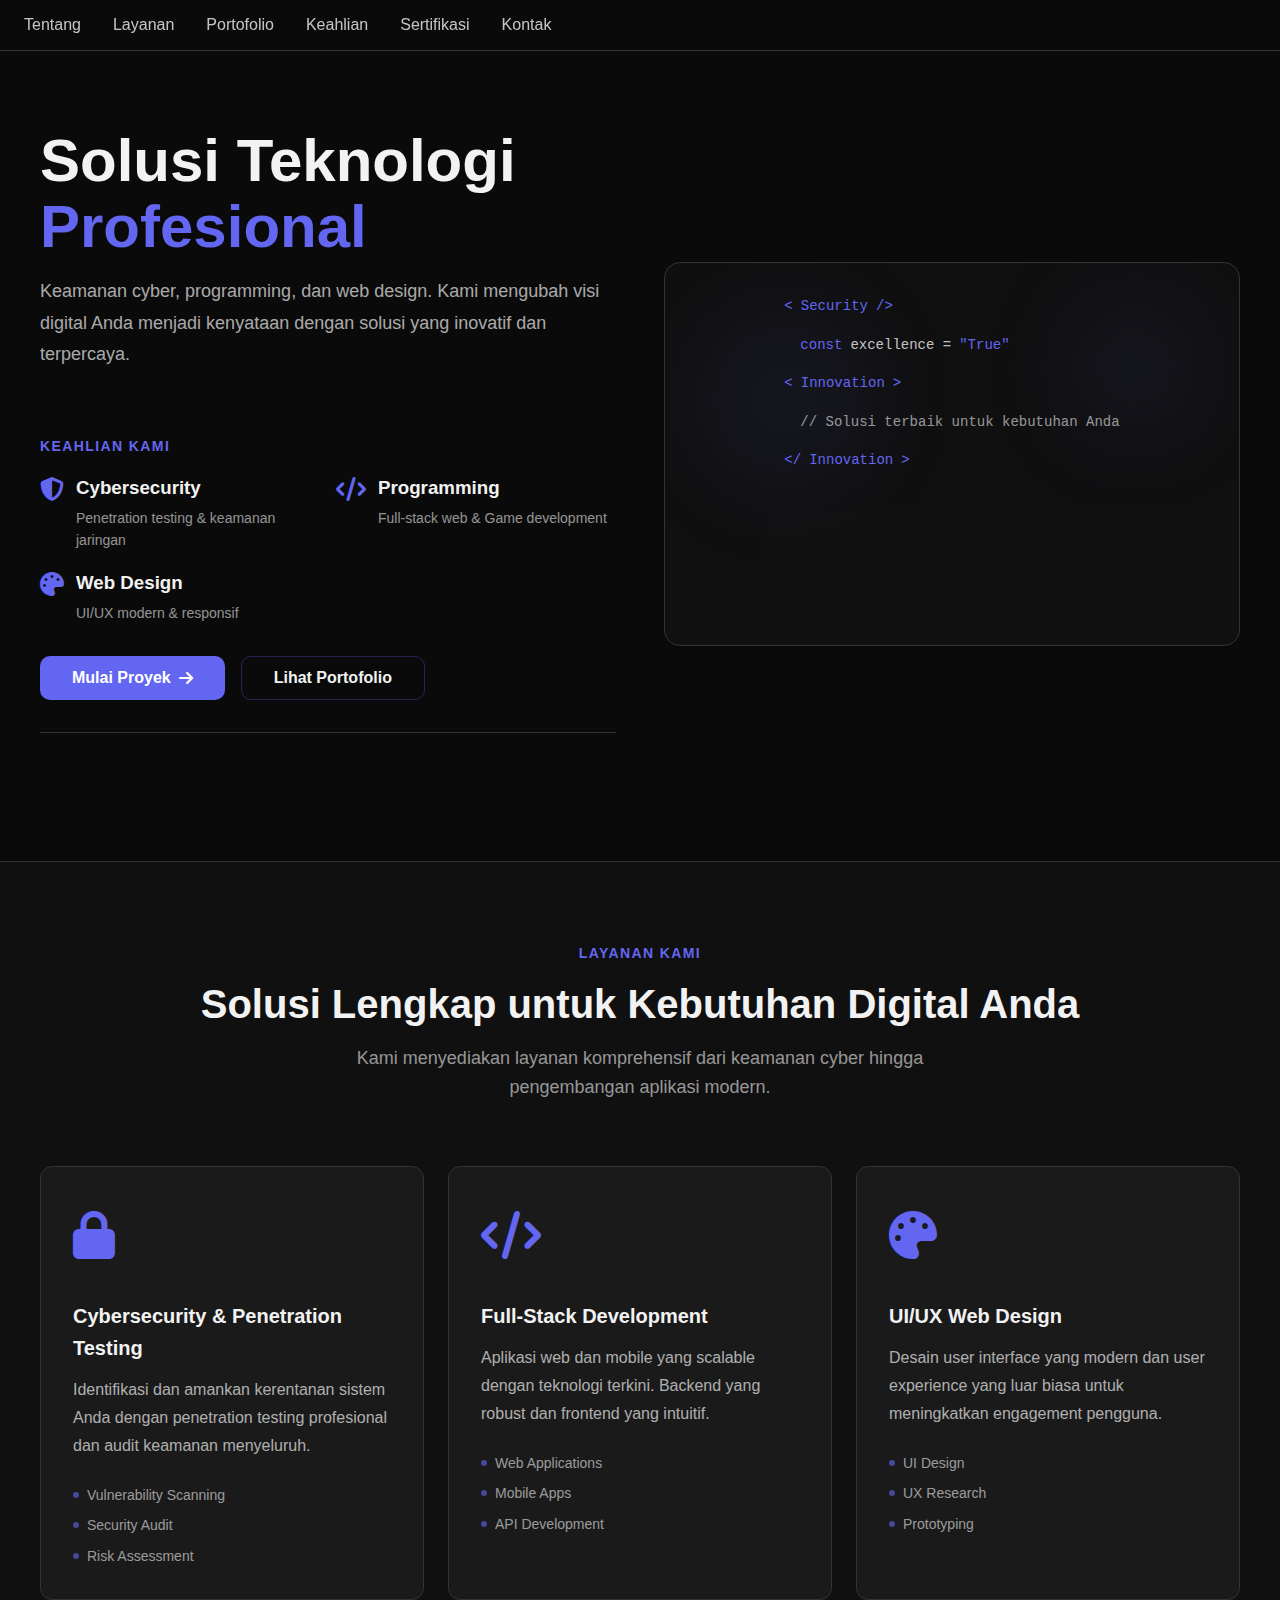
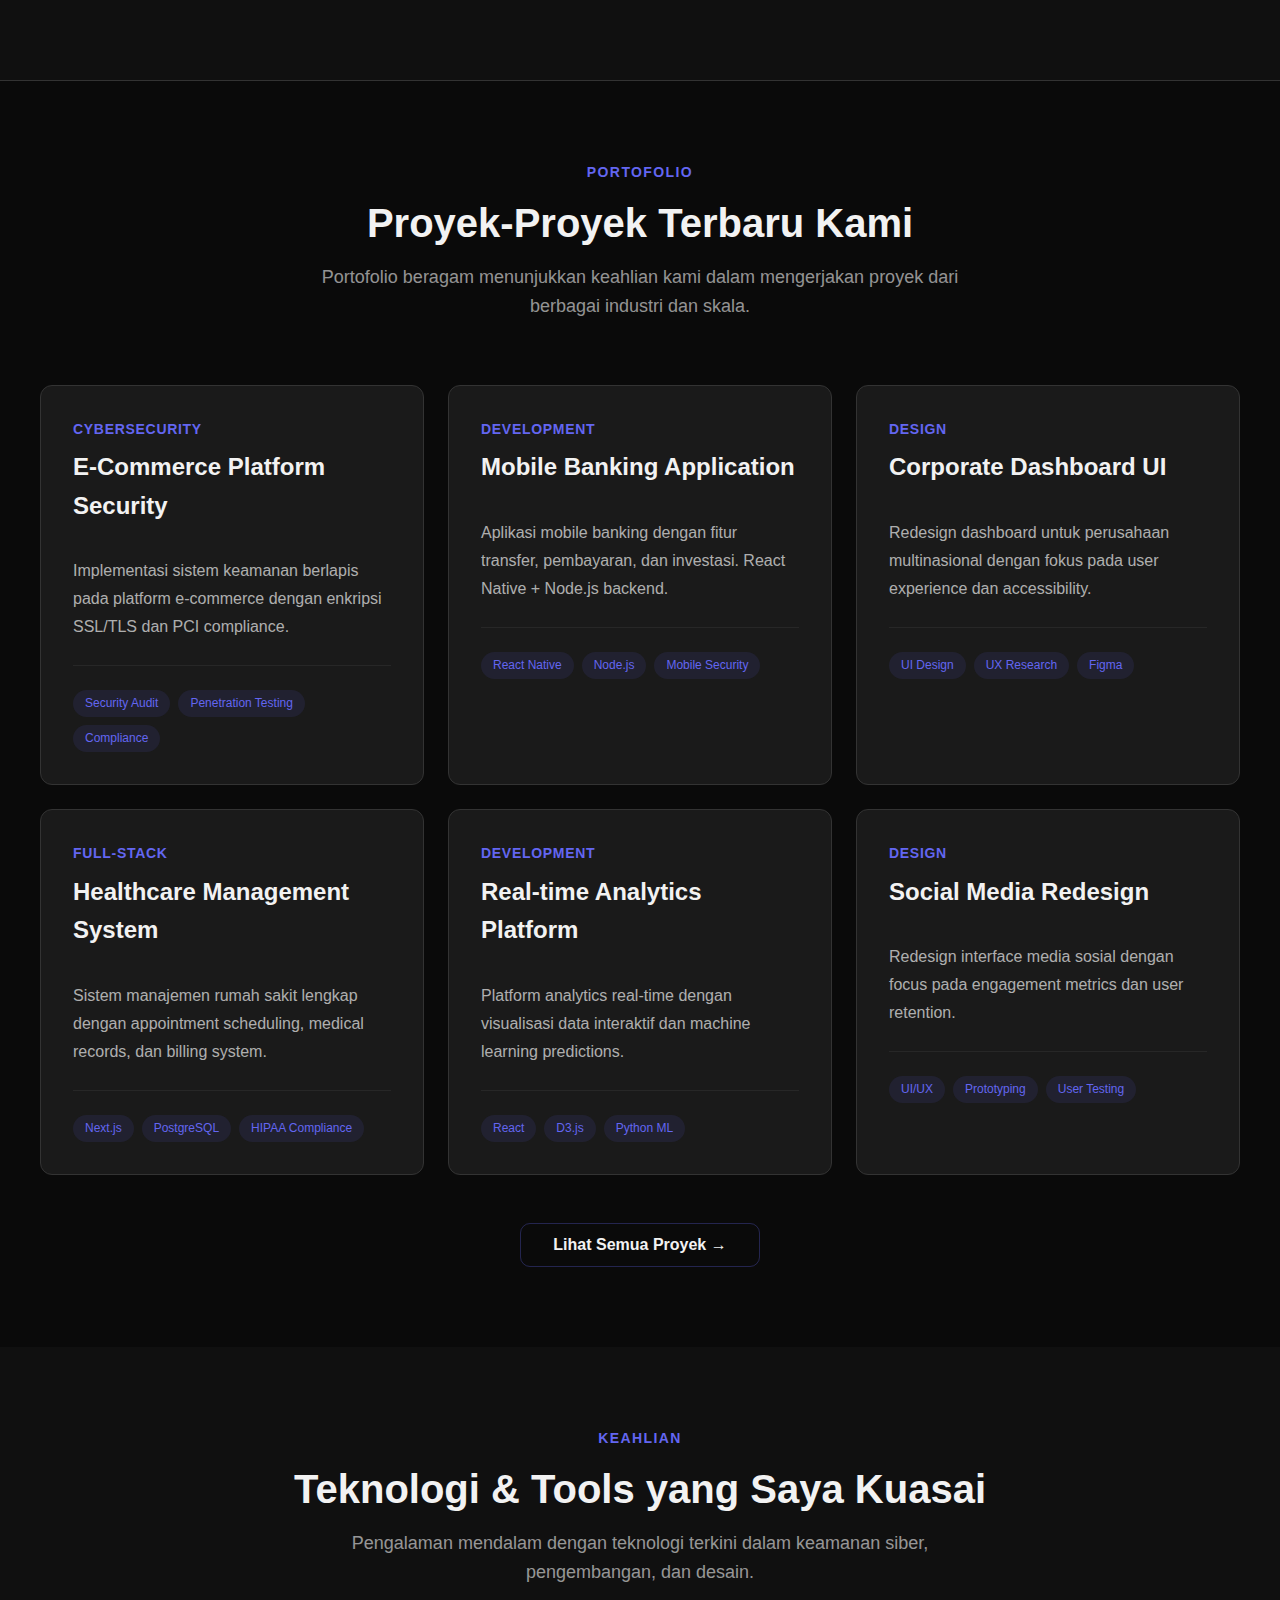
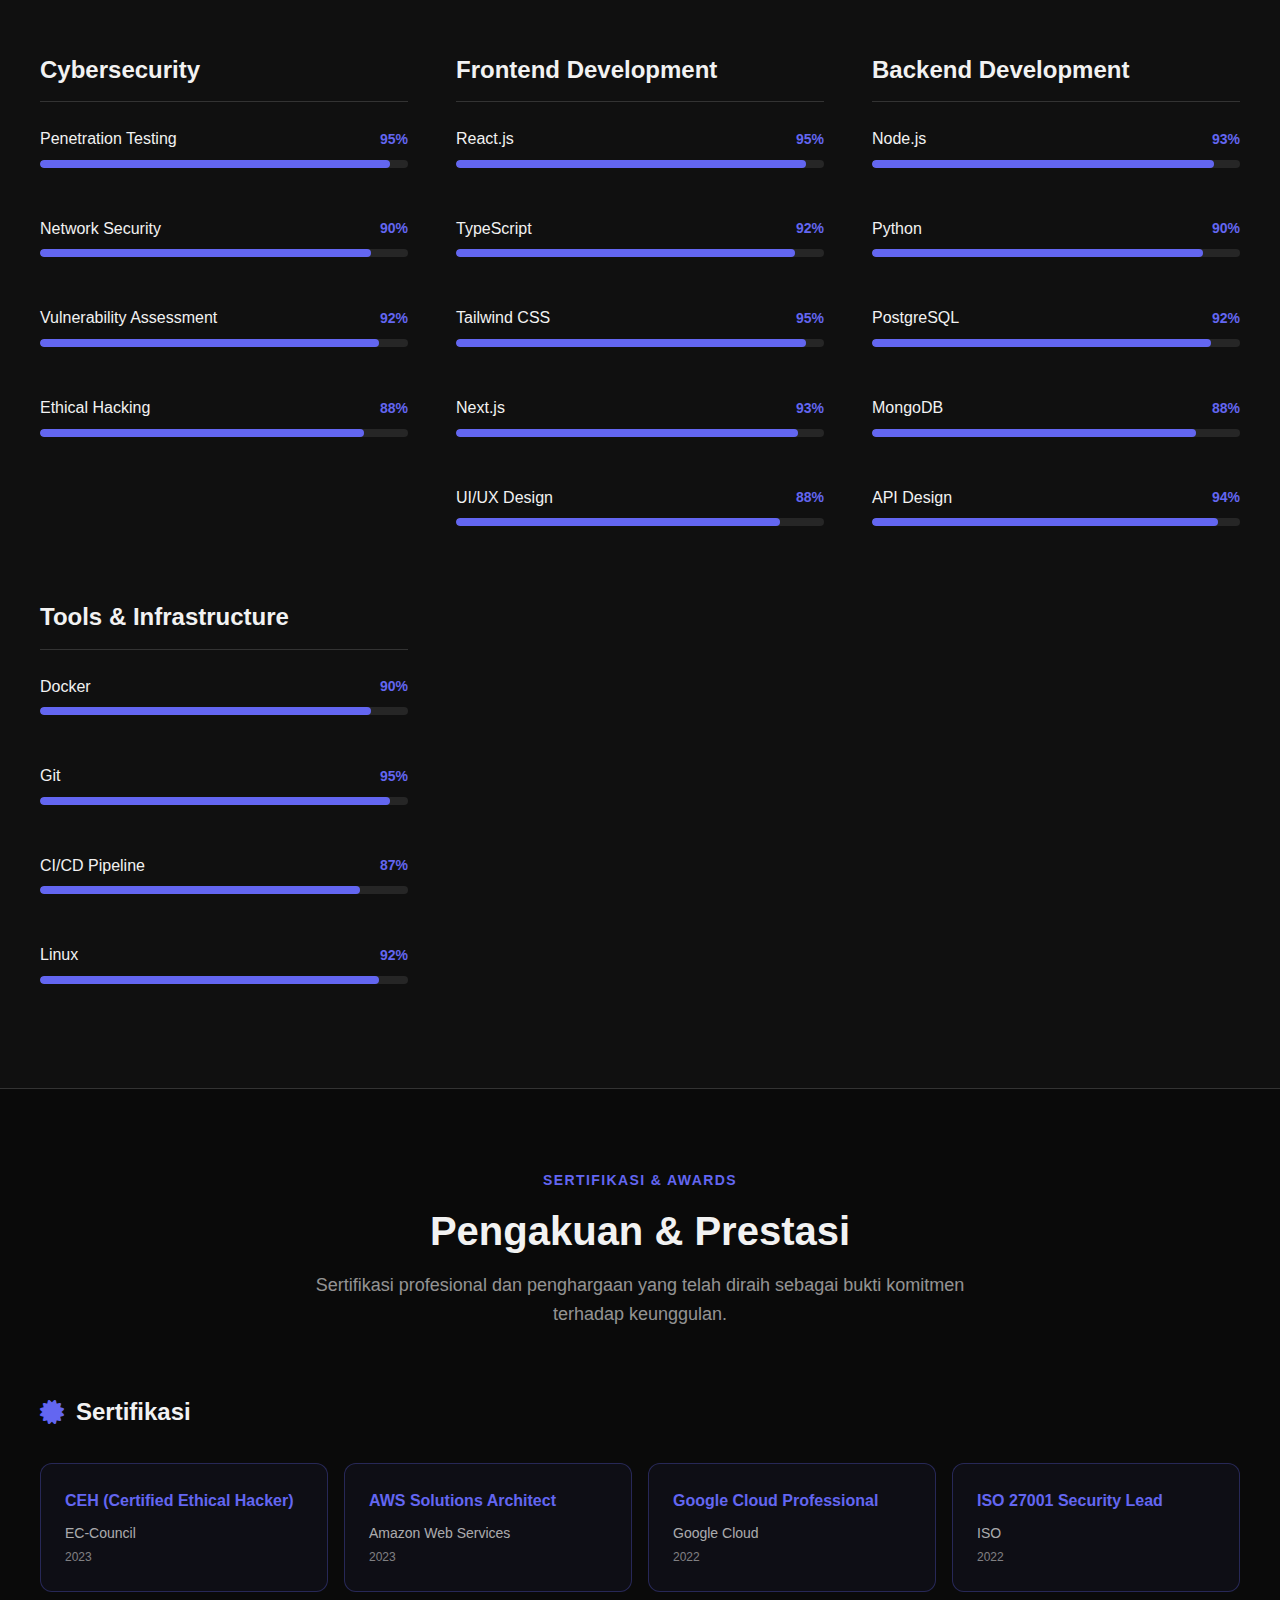
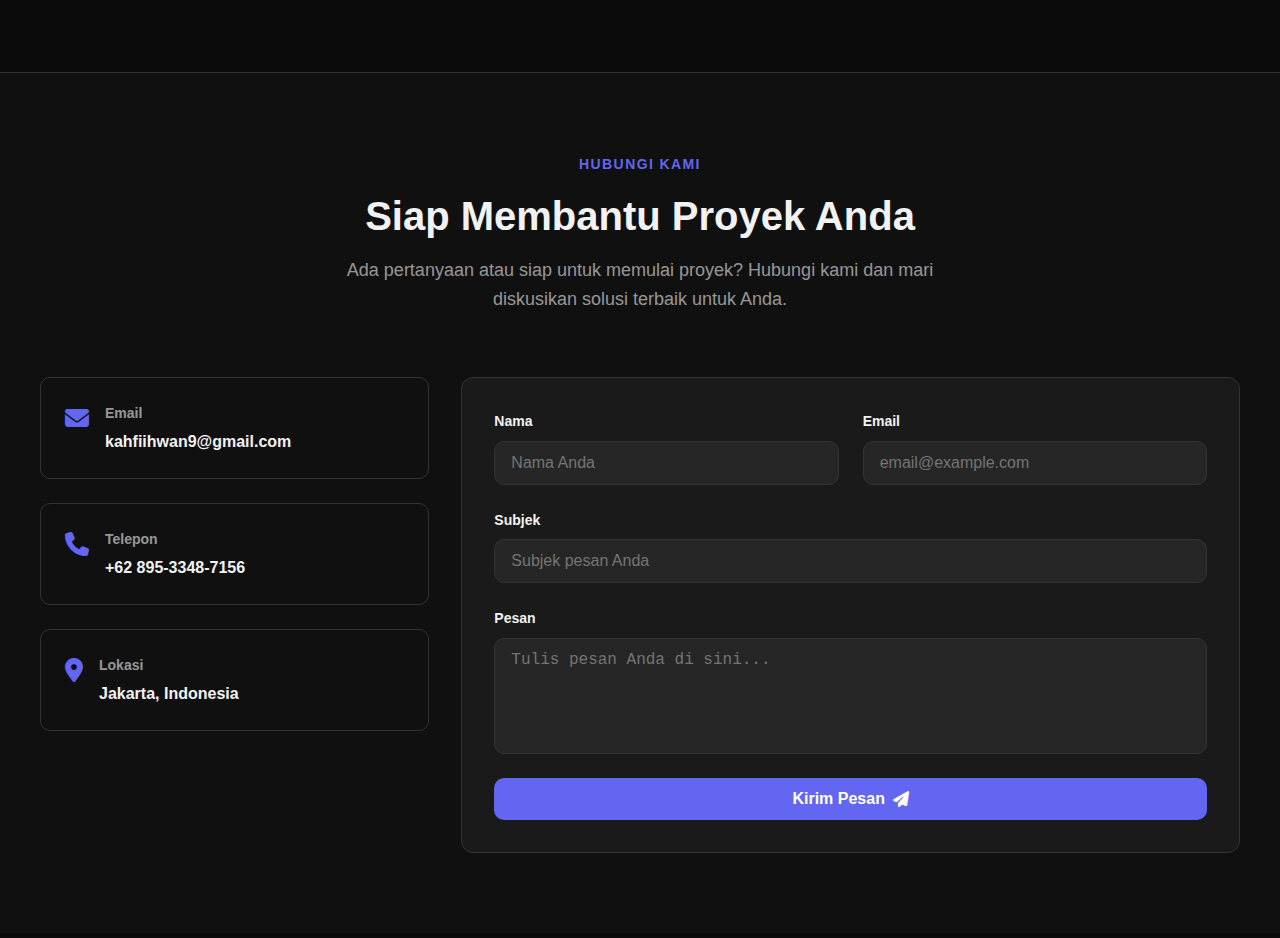
<file: index.html>
<!DOCTYPE html>
<html lang="id">
<head>
    <meta charset="UTF-8">
    <meta name="viewport" content="width=device-width, initial-scale=1.0">
    <title>IkhwanulKahfi-Protofolio</title>
    <meta name="description" content="Professional portfolio for cybersecurity specialist, programmer, and web designer. Expert services in securing your digital assets.">
    <link rel="stylesheet" href="styles.css">
    <link rel="stylesheet" href="https://cdnjs.cloudflare.com/ajax/libs/font-awesome/6.4.0/css/all.min.css">
</head>
<body class="dark">
    <!-- Scroll Progress -->
    <div class="scroll-progress" id="scrollProgress"></div>

    <!-- Header -->
    <header class="header">
        <nav class="nav">
            <div class="nav-menu" id="navMenu">
                <button class="nav-link" onclick="scrollToSection('about')">Tentang</button>
                <button class="nav-link" onclick="scrollToSection('services')">Layanan</button>
                <button class="nav-link" onclick="scrollToSection('portfolio')">Portofolio</button>
                <button class="nav-link" onclick="scrollToSection('skills')">Keahlian</button>
                <button class="nav-link" onclick="scrollToSection('certifications')">Sertifikasi</button>
                <button class="nav-link" onclick="scrollToSection('contact')">Kontak</button>
            </div>
            <button class="nav-toggle" id="navToggle" aria-label="Toggle menu">
                <i class="fas fa-bars"></i>
            </button>
        </nav>
    </header>

    <main>
        <!-- Hero Section -->
        <section id="about" class="section hero-section">
            <div class="container">
                <div class="hero-grid">
                    <div class="hero-content">
                        <div class="hero-text">
                            <h1 class="hero-title">
                                Solusi Teknologi <span class="gradient-text">Profesional</span>
                            </h1>
                            <p class="hero-description">
                                Keamanan cyber, programming, dan web design. Kami mengubah visi digital Anda menjadi kenyataan dengan solusi yang inovatif dan terpercaya.
                            </p>
                        </div>

                        <div class="hero-skills">
                            <p class="section-label">Keahlian Kami</p>
                            <div class="skills-grid">
                                <div class="skill-item">
                                    <i class="fas fa-shield-alt skill-icon"></i>
                                    <div>
                                        <h3>Cybersecurity</h3>
                                        <p>Penetration testing & keamanan jaringan</p>
                                    </div>
                                </div>
                                <div class="skill-item">
                                    <i class="fas fa-code skill-icon"></i>
                                    <div>
                                        <h3>Programming</h3>
                                        <p>Full-stack web & Game development</p>
                                    </div>
                                </div>
                                <div class="skill-item">
                                    <i class="fas fa-palette skill-icon"></i>
                                    <div>
                                        <h3>Web Design</h3>
                                        <p>UI/UX modern & responsif</p>
                                    </div>
                                </div>
                            </div>
                        </div>

                        <div class="hero-actions">
                            <button class="btn btn-primary" onclick="scrollToSection('contact')">
                                Mulai Proyek
                                <i class="fas fa-arrow-right"></i>
                            </button>
                            <button class="btn btn-outline" onclick="scrollToSection('portfolio')">
                                Lihat Portofolio
                            </button>
                        </div>

                        <div class="hero-stats">
                            <div class="stat-item">
                                <!-- ISI NANTI KALO UDAH ADA PROYEK -->
                            </div>
                            <div class="stat-item">
                            <!-- ISI NANTI KALO UDAH PUNYA PENGALAMAN -->
                            </div>
                            <div class="stat-item">
                              <!-- ISI NANTI KALO UDAH ADA KLIENT -->
                            </div>
                        </div>
                    </div>

                    <div class="hero-visual">
                        <div class="code-visual">
                            <div class="code-bg-1"></div>
                            <div class="code-bg-2"></div>
                            <div class="code-content">
                                <div class="code-line">
                                    <span class="code-tag">&lt;</span>
                                    <span class="code-keyword">Security</span>
                                    <span class="code-tag">/&gt;</span>
                                </div>
                                <div class="code-line indent">
                                    <span class="code-keyword">const</span>
                                    <span class="code-text"> excellence =</span>
                                    <span class="code-string"> "True"</span>
                                </div>
                                <div class="code-line">
                                    <span class="code-tag">&lt;</span>
                                    <span class="code-keyword">Innovation</span>
                                    <span class="code-tag">&gt;</span>
                                </div>
                                <div class="code-line indent">
                                    <span class="code-comment">// Solusi terbaik untuk kebutuhan Anda</span>
                                </div>
                                <div class="code-line">
                                    <span class="code-tag">&lt;/</span>
                                    <span class="code-keyword">Innovation</span>
                                    <span class="code-tag">&gt;</span>
                                </div>
                            </div>
                        </div>
                    </div>
                </div>
            </div>
        </section>

        <!-- Services Section -->
        <section id="services" class="section services-section">
            <div class="container">
                <div class="section-header">
                    <p class="section-label">Layanan Kami</p>
                    <h2 class="section-title">Solusi Lengkap untuk Kebutuhan Digital Anda</h2>
                    <p class="section-description">
                        Kami menyediakan layanan komprehensif dari keamanan cyber hingga pengembangan aplikasi modern.
                    </p>
                </div>

                <div class="services-grid" id="servicesGrid">
                    <!-- Services will be loaded from JavaScript -->
                </div>
            </div>
        </section>

        <!-- Portfolio Section -->
        <section id="portfolio" class="section portfolio-section">
            <div class="container">
                <div class="section-header">
                    <p class="section-label">Portofolio</p>
                    <h2 class="section-title">Proyek-Proyek Terbaru Kami</h2>
                    <p class="section-description">
                        Portofolio beragam menunjukkan keahlian kami dalam mengerjakan proyek dari berbagai industri dan skala.
                    </p>
                </div>

                <div class="portfolio-grid" id="portfolioGrid">
                    <!-- Portfolio items will be loaded from JavaScript -->
                </div>

                <div class="text-center mt-12">
                    <button class="btn btn-outline">Lihat Semua Proyek →</button>
                </div>
            </div>
        </section>

        <!-- Skills Section -->
        <section id="skills" class="section skills-section">
            <div class="container">
                <div class="section-header">
                    <p class="section-label">Keahlian</p>
                    <h2 class="section-title">Teknologi & Tools yang Saya Kuasai</h2>
                    <p class="section-description">
                        Pengalaman mendalam dengan teknologi terkini dalam keamanan siber, pengembangan, dan desain.
                    </p>
                </div>

                <div class="skills-categories-grid" id="skillsGrid">
                    <!-- Skills will be loaded from JavaScript -->
                </div>
            </div>
        </section>

        <!-- Certifications Section -->
        <section id="certifications" class="section certifications-section">
            <div class="container">
                <div class="section-header">
                    <p class="section-label">Sertifikasi & Awards</p>
                    <h2 class="section-title">Pengakuan & Prestasi</h2>
                    <p class="section-description">
                        Sertifikasi profesional dan penghargaan yang telah diraih sebagai bukti komitmen terhadap keunggulan.
                    </p>
                </div>

                <div id="certificationsContent">
                    <!-- Certifications will be loaded from JavaScript -->
                </div>
            </div>
        </section>

        <!-- Contact Section -->
        <section id="contact" class="section contact-section">
            <div class="container">
                <div class="section-header">
                    <p class="section-label">Hubungi Kami</p>
                    <h2 class="section-title">Siap Membantu Proyek Anda</h2>
                    <p class="section-description">
                        Ada pertanyaan atau siap untuk memulai proyek? Hubungi kami dan mari diskusikan solusi terbaik untuk Anda.
                    </p>
                </div>

                <div class="contact-grid">
                    <div class="contact-info">
                        <a href="mailto:hello@techpro.id" class="contact-item">
                            <i class="fas fa-envelope contact-icon"></i>
                            <div>
                                <p class="contact-label">Email</p>
                                <p class="contact-value">kahfiihwan9@gmail.com</p>
                            </div>
                        </a>
                        <a href="tel:+628123456789" class="contact-item">
                            <i class="fas fa-phone contact-icon"></i>
                            <div>
                                <p class="contact-label">Telepon</p>
                                <p class="contact-value">+62 895-3348-7156</p>
                            </div>
                        </a>
                        <a href="#" class="contact-item">
                            <i class="fas fa-map-marker-alt contact-icon"></i>
                            <div>
                                <p class="contact-label">Lokasi</p>
                                <p class="contact-value">Jakarta, Indonesia</p>
                            </div>
                        </a>


                    </div>

                    <div class="contact-form-wrapper">
                        <form class="contact-form" id="contactForm">
                            <div id="formMessage" class="form-message" style="display: none;"></div>
                            <div class="form-grid">
                                <div class="form-group">
                                    <label>Nama</label>
                                    <input type="text" name="name" required placeholder="Nama Anda">
                                </div>
                                <div class="form-group">
                                    <label>Email</label>
                                    <input type="email" name="email" required placeholder="email@example.com">
                                </div>
                            </div>
                            <div class="form-group">
                                <label>Subjek</label>
                                <input type="text" name="subject" required placeholder="Subjek pesan Anda">
                            </div>
                            <div class="form-group">
                                <label>Pesan</label>
                                <textarea name="message" rows="5" required placeholder="Tulis pesan Anda di sini..."></textarea>
                            </div>
                            <button type="submit" class="btn btn-primary btn-full">
                                Kirim Pesan
                                <i class="fas fa-paper-plane"></i>
                            </button>
                        </form>
                    </div>
                </div>
            </div>
        </section>
    </main>
    <script src="data.js"></script>
    <script src="script.js"></script>
</body>
</html>
</file>
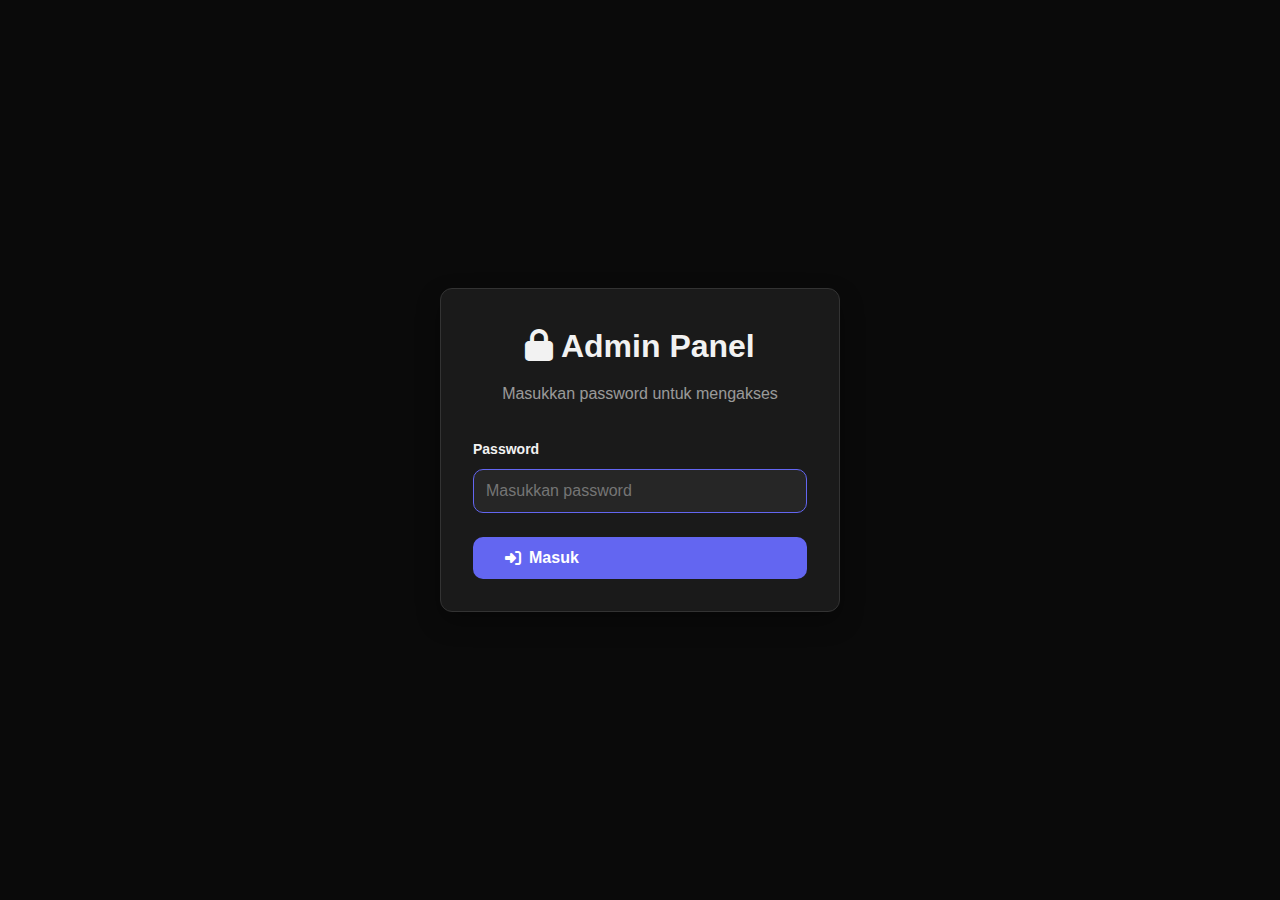
<file: admin.html>
<!DOCTYPE html>
<html lang="id">
<head>
    <meta charset="UTF-8">
    <meta name="viewport" content="width=device-width, initial-scale=1.0">
    <title>Admin Panel - Tech Pro</title>
    <link rel="stylesheet" href="styles.css">
    <link rel="stylesheet" href="https://cdnjs.cloudflare.com/ajax/libs/font-awesome/6.4.0/css/all.min.css">
    <style>
        .admin-container {
            min-height: 100vh;
            padding: 2rem 1rem;
        }
        .admin-header {
            margin-bottom: 2rem;
        }
        .admin-header h1 {
            font-size: 2.5rem;
            margin-bottom: 0.5rem;
        }
        .admin-header p {
            color: rgba(242, 242, 242, 0.6);
        }
        .admin-tabs {
            display: flex;
            gap: 1rem;
            margin-bottom: 2rem;
            border-bottom: 1px solid var(--border);
        }
        .admin-tab {
            padding: 0.75rem 1.5rem;
            background: none;
            border: none;
            border-bottom: 2px solid transparent;
            color: rgba(242, 242, 242, 0.6);
            font-weight: 600;
            cursor: pointer;
            transition: all 0.2s;
            font-size: 1rem;
        }
        .admin-tab.active {
            color: var(--primary);
            border-bottom-color: var(--primary);
        }
        .admin-tab:hover {
            color: var(--foreground);
        }
        .admin-content {
            display: none;
        }
        .admin-content.active {
            display: block;
        }
        .admin-actions {
            display: flex;
            justify-content: space-between;
            align-items: center;
            margin-bottom: 2rem;
        }
        .admin-actions h2 {
            font-size: 1.5rem;
        }
        .admin-buttons {
            display: flex;
            gap: 0.75rem;
        }
        .items-grid {
            display: grid;
            grid-template-columns: repeat(auto-fill, minmax(300px, 1fr));
            gap: 1rem;
        }
        .item-card {
            padding: 1rem;
            border-radius: 0.5rem;
            border: 1px solid var(--border);
            background: var(--card);
        }
        .item-card h3 {
            font-size: 1rem;
            font-weight: 600;
            margin-bottom: 0.5rem;
        }
        .item-card p {
            font-size: 0.875rem;
            color: rgba(242, 242, 242, 0.7);
            margin-bottom: 0.5rem;
        }
        .item-card-actions {
            display: flex;
            gap: 0.5rem;
            margin-top: 1rem;
        }
        .btn-small {
            padding: 0.5rem 0.75rem;
            font-size: 0.75rem;
        }
        .btn-danger {
            background: rgba(239, 68, 68, 0.1);
            color: #ef4444;
            border: 1px solid rgba(239, 68, 68, 0.3);
        }
        .btn-danger:hover {
            background: rgba(239, 68, 68, 0.2);
        }
        .modal {
            display: none;
            position: fixed;
            inset: 0;
            background: rgba(0, 0, 0, 0.5);
            z-index: 1000;
            align-items: center;
            justify-content: center;
            padding: 1rem;
        }
        .modal.active {
            display: flex;
        }
        .modal-content {
            background: var(--card);
            border: 1px solid var(--border);
            border-radius: 0.75rem;
            padding: 1.5rem;
            max-width: 42rem;
            width: 100%;
            max-height: 90vh;
            overflow-y: auto;
        }
        .modal-header {
            display: flex;
            justify-content: space-between;
            align-items: center;
            margin-bottom: 1.5rem;
        }
        .modal-header h3 {
            font-size: 1.5rem;
        }
        .modal-close {
            background: none;
            border: none;
            color: rgba(242, 242, 242, 0.6);
            font-size: 1.25rem;
            cursor: pointer;
        }
        .modal-close:hover {
            color: var(--foreground);
        }
        .form-group-full {
            margin-bottom: 1rem;
        }
        .form-group-full label {
            display: block;
            font-size: 0.875rem;
            font-weight: 600;
            margin-bottom: 0.5rem;
        }
        .form-group-full input,
        .form-group-full textarea,
        .form-group-full select {
            width: 100%;
            padding: 0.75rem;
            border-radius: var(--radius);
            border: 1px solid var(--border);
            background: var(--secondary);
            color: var(--foreground);
            font-size: 1rem;
        }
        .form-group-full textarea {
            resize: none;
        }
        .color-grid {
            display: grid;
            grid-template-columns: repeat(4, 1fr);
            gap: 0.5rem;
            margin-top: 0.5rem;
        }
        .color-option {
            height: 3rem;
            border-radius: var(--radius);
            border: 2px solid var(--border);
            cursor: pointer;
            transition: border-color 0.2s;
            position: relative;
        }
        .color-option.selected {
            border-color: var(--primary);
            border-width: 3px;
        }
        .color-option.bg-gradient-to-br {
            background: linear-gradient(to bottom right, var(--gradient-from), var(--gradient-to));
        }
        .modal-actions {
            display: flex;
            gap: 0.75rem;
            margin-top: 1.5rem;
        }
        .empty-state-admin {
            text-align: center;
            padding: 3rem;
            border: 1px dashed var(--border);
            border-radius: 0.5rem;
            color: rgba(242, 242, 242, 0.6);
        }
        .tag-input {
            font-size: 0.875rem;
        }
        .cert-badge {
            display: inline-block;
            padding: 0.25rem 0.5rem;
            font-size: 0.75rem;
            border-radius: 0.25rem;
            background: rgba(99, 102, 241, 0.1);
            color: var(--primary);
            margin-top: 0.5rem;
        }
        .login-screen {
            display: flex;
            align-items: center;
            justify-content: center;
            min-height: 100vh;
            padding: 2rem 1rem;
        }
        .login-box {
            background: var(--card);
            border: 1px solid var(--border);
            border-radius: 0.75rem;
            padding: 2rem;
            max-width: 400px;
            width: 100%;
            box-shadow: 0 10px 25px rgba(0, 0, 0, 0.3);
        }
        .login-box h1 {
            font-size: 2rem;
            margin-bottom: 0.5rem;
            text-align: center;
        }
        .login-box p {
            color: rgba(242, 242, 242, 0.6);
            text-align: center;
            margin-bottom: 2rem;
        }
        .login-form-group {
            margin-bottom: 1.5rem;
        }
        .login-form-group label {
            display: block;
            font-size: 0.875rem;
            font-weight: 600;
            margin-bottom: 0.5rem;
        }
        .login-form-group input {
            width: 100%;
            padding: 0.75rem;
            border-radius: var(--radius);
            border: 1px solid var(--border);
            background: var(--secondary);
            color: var(--foreground);
            font-size: 1rem;
        }
        .login-form-group input:focus {
            outline: none;
            border-color: var(--primary);
        }
        .login-error {
            color: #ef4444;
            font-size: 0.875rem;
            margin-top: 0.5rem;
            display: none;
        }
        .login-error.show {
            display: block;
        }
        .admin-content-wrapper {
            display: none;
        }
        .admin-content-wrapper.authenticated {
            display: block;
        }
    </style>
</head>
<body class="dark">
    <!-- Login Screen -->
    <div id="loginScreen" class="login-screen">
        <div class="login-box">
            <h1><i class="fas fa-lock"></i> Admin Panel</h1>
            <p>Masukkan password untuk mengakses</p>
            <form id="loginForm" onsubmit="handleLogin(event)">
                <div class="login-form-group">
                    <label for="passwordInput">Password</label>
                    <input type="password" id="passwordInput" required autofocus placeholder="Masukkan password">
                    <div id="loginError" class="login-error">Password salah! Silakan coba lagi.</div>
                </div>
                <button type="submit" class="btn btn-primary" style="width: 100%;">
                    <i class="fas fa-sign-in-alt"></i> Masuk
                </button>
            </form>
        </div>
    </div>

    <!-- Admin Content (hidden until authenticated) -->
    <div id="adminContent" class="admin-content-wrapper">
    <div class="admin-container">
        <div class="container">
            <div class="admin-header">
                <h1>Admin Panel</h1>
                <p>Kelola konten portfolio dan sertifikasi</p>
            </div>

            <div class="admin-tabs">
                <button class="admin-tab active" onclick="switchTab('portfolio')">
                    <i class="fas fa-briefcase"></i> Portfolio
                </button>
                <button class="admin-tab" onclick="switchTab('certifications')">
                    <i class="fas fa-award"></i> Sertifikasi & Awards
                </button>
            </div>

            <!-- Portfolio Tab -->
            <div id="portfolioTab" class="admin-content active">
                <div class="admin-actions">
                    <h2>Portfolio Items (<span id="portfolioCount">0</span>)</h2>
                    <div class="admin-buttons">
                        <button class="btn btn-primary" onclick="openPortfolioModal()">
                            <i class="fas fa-plus"></i> Tambah Item
                        </button>
                        <button class="btn btn-outline" onclick="savePortfolio()">
                            <i class="fas fa-save"></i> Simpan
                        </button>
                    </div>
                </div>
                <div class="items-grid" id="portfolioItems">
                    <!-- Portfolio items will be loaded here -->
                </div>
            </div>

            <!-- Certifications Tab -->
            <div id="certificationsTab" class="admin-content">
                <div class="admin-actions">
                    <h2>Certifications & Awards (<span id="certificationsCount">0</span>)</h2>
                    <div class="admin-buttons">
                        <button class="btn btn-primary" onclick="openCertificationModal()">
                            <i class="fas fa-plus"></i> Tambah Item
                        </button>
                        <button class="btn btn-outline" onclick="saveCertifications()">
                            <i class="fas fa-save"></i> Simpan
                        </button>
                    </div>
                </div>
                <div class="items-grid" id="certificationItems">
                    <!-- Certification items will be loaded here -->
                </div>
            </div>

            <div style="margin-top: 2rem; padding-top: 2rem; border-top: 1px solid var(--border);">
                <a href="index.html" style="color: var(--primary); text-decoration: none;">
                    ← Kembali ke Home
                </a>
                <button onclick="logout()" class="btn btn-outline" style="margin-left: 1rem;">
                    <i class="fas fa-sign-out-alt"></i> Logout
                </button>
            </div>
        </div>
    </div>
    </div>

    <!-- Portfolio Modal -->
    <div id="portfolioModal" class="modal">
        <div class="modal-content">
            <div class="modal-header">
                <h3>Edit Portfolio Item</h3>
                <button class="modal-close" onclick="closePortfolioModal()">
                    <i class="fas fa-times"></i>
                </button>
            </div>
            <form id="portfolioForm" onsubmit="savePortfolioItem(event)">
                <div class="form-group-full">
                    <label>Judul *</label>
                    <input type="text" id="portfolioTitle" required placeholder="E-Commerce Platform Security">
                </div>
                <div class="form-group-full">
                    <label>Kategori *</label>
                    <input type="text" id="portfolioCategory" required placeholder="Cybersecurity">
                </div>
                <div class="form-group-full">
                    <label>Deskripsi *</label>
                    <textarea id="portfolioDescription" rows="4" required placeholder="Deskripsi proyek..."></textarea>
                </div>
                <div class="form-group-full">
                    <label>Tags (pisahkan dengan koma)</label>
                    <input type="text" id="portfolioTags" class="tag-input" placeholder="Security Audit, Penetration Testing, Compliance">
                </div>
                <div class="form-group-full">
                    <label>Link Website</label>
                    <input type="url" id="portfolioWebsite" placeholder="https://example.com">
                </div>
                <div class="form-group-full">
                    <label>Foto Portfolio</label>
                    <input type="file" id="portfolioPhoto" accept="image/*" onchange="handlePortfolioPhotoUpload(event)">
                    <div id="portfolioPhotoPreview" style="margin-top: 0.5rem; display: none;">
                        <img id="portfolioPhotoPreviewImg" style="max-width: 200px; max-height: 200px; border-radius: 0.5rem; border: 1px solid var(--border);" alt="Preview">
                        <button type="button" onclick="removePortfolioPhoto()" style="margin-top: 0.5rem; padding: 0.5rem; background: rgba(239, 68, 68, 0.1); color: #ef4444; border: 1px solid rgba(239, 68, 68, 0.3); border-radius: 0.25rem; cursor: pointer;">
                            <i class="fas fa-trash"></i> Hapus Foto
                        </button>
                    </div>
                </div>
                <div class="form-group-full">
                    <label>Warna Gradient</label>
                    <div class="color-grid" id="colorGrid">
                        <!-- Color options will be loaded here -->
                    </div>
                </div>
                <div class="modal-actions">
                    <button type="submit" class="btn btn-primary" style="flex: 1;">Simpan</button>
                    <button type="button" class="btn btn-outline" onclick="closePortfolioModal()">Batal</button>
                </div>
            </form>
        </div>
    </div>

    <!-- Certification Modal -->
    <div id="certificationModal" class="modal">
        <div class="modal-content">
            <div class="modal-header">
                <h3>Edit Certification/Award</h3>
                <button class="modal-close" onclick="closeCertificationModal()">
                    <i class="fas fa-times"></i>
                </button>
            </div>
            <form id="certificationForm" onsubmit="saveCertificationItem(event)">
                <div class="form-group-full">
                    <label>Judul *</label>
                    <input type="text" id="certTitle" required placeholder="CEH (Certified Ethical Hacker)">
                </div>
                <div class="form-group-full">
                    <label>Penerbit/Issuer *</label>
                    <input type="text" id="certIssuer" required placeholder="EC-Council">
                </div>
                <div class="form-group-full">
                    <label>Tahun *</label>
                    <input type="text" id="certYear" required placeholder="2023">
                </div>
                <div class="form-group-full">
                    <label>Tipe</label>
                    <select id="certType">
                        <option value="certification">Certification</option>
                        <option value="award">Award</option>
                    </select>
                </div>
                <div class="form-group-full">
                    <label>Foto Sertifikasi</label>
                    <input type="file" id="certPhoto" accept="image/*" onchange="handleCertPhotoUpload(event)">
                    <div id="certPhotoPreview" style="margin-top: 0.5rem; display: none;">
                        <img id="certPhotoPreviewImg" style="max-width: 200px; max-height: 200px; border-radius: 0.5rem; border: 1px solid var(--border);" alt="Preview">
                        <button type="button" onclick="removeCertPhoto()" style="margin-top: 0.5rem; padding: 0.5rem; background: rgba(239, 68, 68, 0.1); color: #ef4444; border: 1px solid rgba(239, 68, 68, 0.3); border-radius: 0.25rem; cursor: pointer;">
                            <i class="fas fa-trash"></i> Hapus Foto
                        </button>
                    </div>
                </div>
                <div class="modal-actions">
                    <button type="submit" class="btn btn-primary" style="flex: 1;">Simpan</button>
                    <button type="button" class="btn btn-outline" onclick="closeCertificationModal()">Batal</button>
                </div>
            </form>
        </div>
    </div>

    <script src="data.js"></script>
    <script src="admin.js"></script>
</body>
</html>
</file>
<file: styles.css>
/* CSS Variables for Theme */
:root {
    --background: #0a0a0a;
    --foreground: #f2f2f2;
    --card: #1a1a1a;
    --card-foreground: #f2f2f2;
    --primary: #6366f1;
    --primary-foreground: #ffffff;
    --secondary: #262626;
    --secondary-foreground: #f2f2f2;
    --muted: #404040;
    --muted-foreground: #a3a3a3;
    --accent: #6366f1;
    --accent-foreground: #ffffff;
    --border: #333333;
    --input: #1a1a1a;
    --ring: #6366f1;
    --radius: 0.625rem;
}

* {
    margin: 0;
    padding: 0;
    box-sizing: border-box;
}

body {
    font-family: -apple-system, BlinkMacSystemFont, 'Segoe UI', Roboto, 'Helvetica Neue', Arial, sans-serif;
    background-color: var(--background);
    color: var(--foreground);
    line-height: 1.6;
    -webkit-font-smoothing: antialiased;
    -moz-osx-font-smoothing: grayscale;
}

/* Scroll Progress */
.scroll-progress {
    position: fixed;
    top: 0;
    left: 0;
    width: 0%;
    height: 3px;
    background: linear-gradient(to right, var(--primary), var(--accent));
    z-index: 9999;
    transition: width 0.1s ease;
}

/* Header */
.header {
    position: fixed;
    top: 0;
    left: 0;
    right: 0;
    z-index: 100;
    background: rgba(10, 10, 10, 0.8);
    backdrop-filter: blur(12px);
    border-bottom: 1px solid var(--border);
}

.nav {
    max-width: 1280px;
    margin: 0 auto;
    padding: 1rem 1.5rem;
    display: flex;
    align-items: center;
    justify-content: space-between;
}

.logo {
    font-size: 1.5rem;
    font-weight: bold;
    background: linear-gradient(to right, var(--primary), var(--accent));
    -webkit-background-clip: text;
    -webkit-text-fill-color: transparent;
    background-clip: text;
    text-decoration: none;
}

.nav-menu {
    display: flex;
    align-items: center;
    gap: 2rem;
}

.nav-link {
    background: none;
    border: none;
    color: rgba(242, 242, 242, 0.8);
    font-weight: 500;
    cursor: pointer;
    transition: color 0.2s;
    font-size: 1rem;
}

.nav-link:hover {
    color: var(--foreground);
}

.nav-link-icon {
    color: rgba(242, 242, 242, 0.6);
    transition: color 0.2s;
    font-size: 1.25rem;
}

.nav-link-icon:hover {
    color: var(--foreground);
}

.nav-toggle {
    display: none;
    background: none;
    border: none;
    color: var(--foreground);
    font-size: 1.5rem;
    cursor: pointer;
}

/* Sections */
.section {
    padding: 5rem 1rem;
}

.container {
    max-width: 1280px;
    margin: 0 auto;
    padding: 0 1.5rem;
}

.section-header {
    text-align: center;
    margin-bottom: 4rem;
}

.section-label {
    font-size: 0.875rem;
    font-weight: 600;
    color: var(--primary);
    text-transform: uppercase;
    letter-spacing: 0.1em;
    margin-bottom: 1rem;
}

.section-title {
    font-size: 2.5rem;
    font-weight: bold;
    margin-bottom: 1rem;
    line-height: 1.2;
}

.section-description {
    font-size: 1.125rem;
    color: rgba(242, 242, 242, 0.6);
    max-width: 42rem;
    margin: 0 auto;
}

/* Hero Section */
.hero-section {
    padding-top: 8rem;
    padding-bottom: 5rem;
}

.hero-grid {
    display: grid;
    grid-template-columns: 1fr 1fr;
    gap: 3rem;
    align-items: center;
}

.hero-content {
    display: flex;
    flex-direction: column;
    gap: 2rem;
}

.hero-title {
    font-size: 3.75rem;
    font-weight: bold;
    line-height: 1.1;
    margin-bottom: 1rem;
}

.gradient-text {
    background: linear-gradient(to right, var(--primary), var(--accent));
    -webkit-background-clip: text;
    -webkit-text-fill-color: transparent;
    background-clip: text;
}

.hero-description {
    font-size: 1.125rem;
    color: rgba(242, 242, 242, 0.7);
    line-height: 1.75;
}

.hero-skills {
    margin-top: 2rem;
}

.skills-grid {
    display: grid;
    grid-template-columns: 1fr 1fr;
    gap: 1rem;
    margin-top: 1rem;
}

.skill-item {
    display: flex;
    align-items: flex-start;
    gap: 0.75rem;
}

.skill-icon {
    color: var(--primary);
    font-size: 1.5rem;
    margin-top: 0.25rem;
    flex-shrink: 0;
}

.skill-item h3 {
    font-weight: 600;
    margin-bottom: 0.25rem;
}

.skill-item p {
    font-size: 0.875rem;
    color: rgba(242, 242, 242, 0.6);
}

.hero-actions {
    display: flex;
    gap: 1rem;
    flex-wrap: wrap;
}

.hero-stats {
    display: grid;
    grid-template-columns: repeat(3, 1fr);
    gap: 1.5rem;
    padding-top: 3rem;
    border-top: 1px solid var(--border);
}

.stat-item {
    text-align: center;
}

.stat-number {
    font-size: 1.875rem;
    font-weight: bold;
    color: var(--primary);
    margin-bottom: 0.25rem;
}

.stat-label {
    font-size: 0.875rem;
    color: rgba(242, 242, 242, 0.6);
}

.hero-visual {
    position: relative;
    min-height: 24rem;
    border-radius: 1rem;
    overflow: hidden;
    border: 1px solid var(--border);
    background: rgba(38, 38, 38, 0.2);
}

.code-visual {
    position: relative;
    width: 100%;
    height: 100%;
    padding: 2rem;
    display: flex;
    align-items: center;
    justify-content: center;
}

.code-bg-1,
.code-bg-2 {
    position: absolute;
    border-radius: 50%;
    filter: blur(60px);
    opacity: 0.1;
    animation: pulse 3s ease-in-out infinite;
}

.code-bg-1 {
    top: 2.5rem;
    right: 2.5rem;
    width: 8rem;
    height: 8rem;
    background: var(--primary);
}

.code-bg-2 {
    bottom: 2.5rem;
    left: 2.5rem;
    width: 10rem;
    height: 10rem;
    background: var(--accent);
    animation-delay: 1s;
}

.code-content {
    position: relative;
    font-family: 'Courier New', monospace;
    font-size: 0.875rem;
}

.code-line {
    display: flex;
    gap: 0.5rem;
    margin-bottom: 1rem;
}

.code-line.indent {
    padding-left: 1rem;
}

.code-tag {
    color: var(--primary);
}

.code-keyword {
    color: var(--accent);
}

.code-text {
    color: rgba(242, 242, 242, 0.8);
}

.code-string {
    color: var(--accent);
}

.code-comment {
    color: rgba(242, 242, 242, 0.6);
}

@keyframes pulse {
    0%, 100% {
        opacity: 0.1;
    }
    50% {
        opacity: 0.2;
    }
}

/* Buttons */
.btn {
    padding: 0.75rem 2rem;
    border-radius: var(--radius);
    font-weight: 600;
    cursor: pointer;
    transition: all 0.2s;
    border: none;
    display: inline-flex;
    align-items: center;
    gap: 0.5rem;
    font-size: 1rem;
}

.btn-primary {
    background: var(--primary);
    color: var(--primary-foreground);
}

.btn-primary:hover {
    opacity: 0.9;
}

.btn-outline {
    background: transparent;
    color: var(--foreground);
    border: 1px solid rgba(99, 102, 241, 0.3);
}

.btn-outline:hover {
    background: rgba(99, 102, 241, 0.05);
}

.btn-full {
    width: 100%;
    justify-content: center;
}

/* Services Section */
.services-section {
    background: rgba(38, 38, 38, 0.2);
    border-top: 1px solid var(--border);
    border-bottom: 1px solid var(--border);
}

.services-grid {
    display: grid;
    grid-template-columns: repeat(auto-fit, minmax(300px, 1fr));
    gap: 1.5rem;
}

.service-card {
    padding: 2rem;
    border-radius: 0.75rem;
    border: 1px solid var(--border);
    background: var(--card);
    transition: all 0.3s;
}

.service-card:hover {
    border-color: rgba(99, 102, 241, 0.5);
    background: rgba(38, 38, 38, 0.3);
    box-shadow: 0 10px 30px rgba(99, 102, 241, 0.1);
}

.service-icon {
    font-size: 3rem;
    color: var(--primary);
    margin-bottom: 1.5rem;
    transition: transform 0.3s;
}

.service-card:hover .service-icon {
    transform: scale(1.1);
}

.service-card h3 {
    font-size: 1.25rem;
    font-weight: 600;
    margin-bottom: 0.75rem;
}

.service-card p {
    color: rgba(242, 242, 242, 0.7);
    margin-bottom: 1.5rem;
    line-height: 1.75;
}

.service-features {
    display: flex;
    flex-direction: column;
    gap: 0.5rem;
}

.service-feature {
    display: flex;
    align-items: center;
    gap: 0.5rem;
    font-size: 0.875rem;
    color: rgba(242, 242, 242, 0.6);
}

.service-feature::before {
    content: '';
    width: 0.375rem;
    height: 0.375rem;
    border-radius: 50%;
    background: rgba(99, 102, 241, 0.6);
}

/* Portfolio Section */
.portfolio-grid {
    display: grid;
    grid-template-columns: repeat(auto-fit, minmax(350px, 1fr));
    gap: 1.5rem;
}

.portfolio-item {
    position: relative;
    overflow: hidden;
    border-radius: 0.75rem;
    border: 1px solid var(--border);
    background: var(--card);
    cursor: pointer;
    transition: all 0.3s;
}

.portfolio-item:hover {
    border-color: rgba(99, 102, 241, 0.5);
}

.portfolio-item::before {
    content: '';
    position: absolute;
    inset: 0;
    opacity: 0;
    background: linear-gradient(to bottom right, var(--primary), var(--accent));
    transition: opacity 0.3s;
    pointer-events: none;
}

.portfolio-item:hover::before {
    opacity: 0.1;
}

.portfolio-content {
    position: relative;
    padding: 2rem;
    display: flex;
    flex-direction: column;
    justify-content: space-between;
    min-height: 300px;
}

.portfolio-header {
    display: flex;
    justify-content: space-between;
    align-items: flex-start;
    margin-bottom: 1rem;
}

.portfolio-category {
    font-size: 0.875rem;
    color: var(--primary);
    font-weight: 600;
    text-transform: uppercase;
    letter-spacing: 0.05em;
    margin-bottom: 0.5rem;
}

.portfolio-title {
    font-size: 1.5rem;
    font-weight: bold;
    margin-bottom: 1rem;
    transition: color 0.3s;
}

.portfolio-item:hover .portfolio-title {
    color: var(--primary);
}

.portfolio-arrow {
    opacity: 0;
    transform: translate(0, 0);
    transition: all 0.3s;
    color: var(--primary);
}

.portfolio-item:hover .portfolio-arrow {
    opacity: 1;
    transform: translate(4px, -4px);
}

.portfolio-description {
    color: rgba(242, 242, 242, 0.7);
    line-height: 1.75;
    margin-bottom: 1.5rem;
}

.portfolio-tags {
    display: flex;
    flex-wrap: wrap;
    gap: 0.5rem;
    padding-top: 1.5rem;
    border-top: 1px solid rgba(51, 51, 51, 0.5);
}

.portfolio-tag {
    font-size: 0.75rem;
    padding: 0.25rem 0.75rem;
    border-radius: 9999px;
    background: rgba(99, 102, 241, 0.1);
    color: var(--primary);
    font-weight: 500;
}

.text-center {
    text-align: center;
}

.mt-12 {
    margin-top: 3rem;
}

/* Skills Section */
.skills-section {
    background: rgba(38, 38, 38, 0.2);
    border-bottom: 1px solid var(--border);
}

.skills-categories-grid {
    display: grid;
    grid-template-columns: repeat(auto-fit, minmax(300px, 1fr));
    gap: 3rem;
}

.skill-category {
    display: flex;
    flex-direction: column;
    gap: 1.5rem;
}

.skill-category-title {
    font-size: 1.5rem;
    font-weight: bold;
    padding-bottom: 0.75rem;
    border-bottom: 1px solid var(--border);
}

.skill-bar-item {
    margin-bottom: 1.5rem;
}

.skill-bar-header {
    display: flex;
    justify-content: space-between;
    align-items: center;
    margin-bottom: 0.5rem;
}

.skill-name {
    font-weight: 500;
}

.skill-level {
    font-size: 0.875rem;
    color: var(--primary);
    font-weight: 600;
}

.skill-bar {
    width: 100%;
    height: 0.5rem;
    background: var(--secondary);
    border-radius: 9999px;
    overflow: hidden;
}

.skill-bar-fill {
    height: 100%;
    background: linear-gradient(to right, var(--primary), var(--accent));
    border-radius: 9999px;
    transition: width 1s ease-out;
    animation: slideIn 1s ease-out;
}

@keyframes slideIn {
    from {
        width: 0;
        opacity: 0;
    }
    to {
        opacity: 1;
    }
}

/* Certifications Section */
.certifications-section {
    padding: 5rem 1rem;
}

.certifications-group {
    margin-bottom: 3rem;
}

.certifications-group:last-child {
    margin-bottom: 0;
}

.cert-group-header {
    display: flex;
    align-items: center;
    gap: 0.75rem;
    margin-bottom: 2rem;
}

.cert-group-icon {
    color: var(--primary);
    font-size: 1.5rem;
}

.cert-group-title {
    font-size: 1.5rem;
    font-weight: bold;
}

.certifications-grid {
    display: grid;
    grid-template-columns: repeat(auto-fit, minmax(250px, 1fr));
    gap: 1rem;
}

.cert-item {
    padding: 1.5rem;
    border-radius: 0.75rem;
    border: 1px solid rgba(99, 102, 241, 0.3);
    background: rgba(99, 102, 241, 0.05);
    transition: all 0.3s;
}

.cert-item:hover {
    background: rgba(99, 102, 241, 0.1);
    border-color: rgba(99, 102, 241, 0.5);
}

.cert-title {
    font-size: 1rem;
    font-weight: 600;
    color: var(--primary);
    margin-bottom: 0.5rem;
}

.cert-issuer {
    font-size: 0.875rem;
    color: rgba(242, 242, 242, 0.7);
    margin-bottom: 0.25rem;
}

.cert-year {
    font-size: 0.75rem;
    color: rgba(242, 242, 242, 0.5);
}

.empty-state {
    text-align: center;
    padding: 3rem;
    color: rgba(242, 242, 242, 0.6);
}

/* Contact Section */
.contact-section {
    background: rgba(38, 38, 38, 0.2);
    border-top: 1px solid var(--border);
}

.contact-grid {
    display: grid;
    grid-template-columns: 1fr 2fr;
    gap: 2rem;
}

.contact-info {
    display: flex;
    flex-direction: column;
    gap: 1.5rem;
}

.contact-item {
    display: flex;
    align-items: flex-start;
    gap: 1rem;
    padding: 1.5rem;
    border-radius: var(--radius);
    border: 1px solid var(--border);
    text-decoration: none;
    color: inherit;
    transition: all 0.2s;
}

.contact-item:hover {
    border-color: rgba(99, 102, 241, 0.5);
    background: rgba(38, 38, 38, 0.3);
}

.contact-icon {
    color: var(--primary);
    font-size: 1.5rem;
    margin-top: 0.25rem;
    flex-shrink: 0;
    transition: transform 0.2s;
}

.contact-item:hover .contact-icon {
    transform: scale(1.1);
}

.contact-label {
    font-size: 0.875rem;
    font-weight: 600;
    color: rgba(242, 242, 242, 0.6);
    margin-bottom: 0.25rem;
}

.contact-value {
    font-weight: 600;
    transition: color 0.2s;
}

.contact-item:hover .contact-value {
    color: var(--primary);
}

.social-links {
    padding-top: 1.5rem;
}

.social-label {
    font-size: 0.875rem;
    font-weight: 600;
    color: rgba(242, 242, 242, 0.6);
    margin-bottom: 1rem;
}

.social-icons {
    display: flex;
    gap: 1rem;
}

.social-icon {
    width: 3rem;
    height: 3rem;
    border-radius: 50%;
    border: 1px solid var(--border);
    display: flex;
    align-items: center;
    justify-content: center;
    text-decoration: none;
    color: rgba(242, 242, 242, 0.6);
    transition: all 0.2s;
}

.social-icon:hover {
    border-color: var(--primary);
    background: rgba(99, 102, 241, 0.1);
    color: var(--primary);
}

.contact-form-wrapper {
    padding: 2rem;
    border-radius: 0.75rem;
    border: 1px solid var(--border);
    background: var(--card);
}

.contact-form {
    display: flex;
    flex-direction: column;
    gap: 1.5rem;
}

.form-message {
    padding: 1rem;
    border-radius: var(--radius);
    background: rgba(99, 102, 241, 0.1);
    border: 1px solid rgba(99, 102, 241, 0.3);
    color: var(--primary);
    font-weight: 600;
}

.form-grid {
    display: grid;
    grid-template-columns: 1fr 1fr;
    gap: 1.5rem;
}

.form-group {
    display: flex;
    flex-direction: column;
}

.form-group label {
    font-size: 0.875rem;
    font-weight: 600;
    margin-bottom: 0.5rem;
}

.form-group input,
.form-group textarea {
    width: 100%;
    padding: 0.75rem 1rem;
    border-radius: var(--radius);
    border: 1px solid var(--border);
    background: var(--secondary);
    color: var(--foreground);
    font-size: 1rem;
    transition: border-color 0.2s;
}

.form-group input:focus,
.form-group textarea:focus {
    outline: none;
    border-color: var(--primary);
}

.form-group textarea {
    resize: none;
}

/* Footer */
.footer {
    border-top: 1px solid var(--border);
    background: var(--card);
    padding: 3rem 0;
}

.footer-grid {
    display: grid;
    grid-template-columns: repeat(auto-fit, minmax(200px, 1fr));
    gap: 2rem;
    margin-bottom: 2rem;
}

.footer-brand p {
    font-size: 0.875rem;
    color: rgba(242, 242, 242, 0.6);
    line-height: 1.75;
    margin-top: 1rem;
}

.footer-links h4 {
    font-weight: 600;
    margin-bottom: 1rem;
}

.footer-links ul {
    list-style: none;
    display: flex;
    flex-direction: column;
    gap: 0.5rem;
}

.footer-links a {
    color: rgba(242, 242, 242, 0.6);
    text-decoration: none;
    font-size: 0.875rem;
    transition: color 0.2s;
}

.footer-links a:hover {
    color: var(--primary);
}

.footer-bottom {
    padding-top: 2rem;
    border-top: 1px solid var(--border);
    display: flex;
    justify-content: space-between;
    align-items: center;
    flex-wrap: wrap;
    gap: 1rem;
}

.footer-bottom p {
    font-size: 0.875rem;
    color: rgba(242, 242, 242, 0.6);
}

.footer-social {
    display: flex;
    gap: 1.5rem;
}

.footer-social a {
    color: rgba(242, 242, 242, 0.6);
    text-decoration: none;
    font-size: 0.875rem;
    transition: color 0.2s;
}

.footer-social a:hover {
    color: var(--primary);
}

/* Responsive */
@media (max-width: 768px) {
    .nav-menu {
        position: absolute;
        top: 100%;
        left: 0;
        right: 0;
        background: var(--background);
        border-bottom: 1px solid var(--border);
        flex-direction: column;
        align-items: stretch;
        padding: 1rem;
        display: none;
    }

    .nav-menu.active {
        display: flex;
    }

    .nav-toggle {
        display: block;
    }

    .hero-grid {
        grid-template-columns: 1fr;
    }

    .hero-title {
        font-size: 2.5rem;
    }

    .skills-grid {
        grid-template-columns: 1fr;
    }

    .section-title {
        font-size: 2rem;
    }

    .contact-grid {
        grid-template-columns: 1fr;
    }

    .form-grid {
        grid-template-columns: 1fr;
    }

    .footer-bottom {
        flex-direction: column;
        text-align: center;
    }
}
</file>
